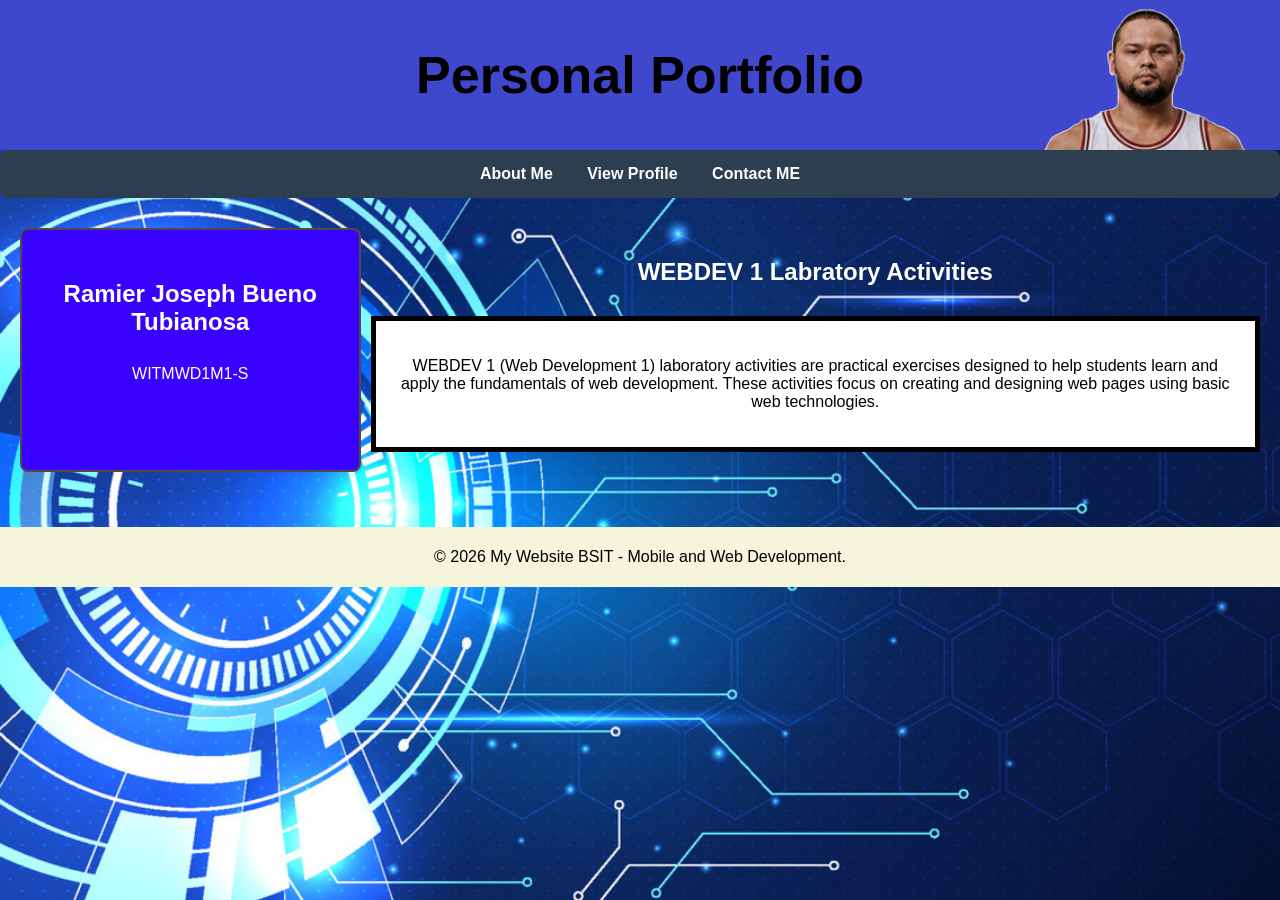
<file: index.html>
<!DOCTYPE html>
<html lang="en">

<head>
    <meta charset="UTF-8">
    <meta name="viewport" content="width=device-width, initial-scale=1.0">
    <title>Personal Portfolio</title>
    <link rel="stylesheet" href="Homepage.css">
</head>

<body>

    <header>
        <h1>Personal Portfolio</h1>
    </header>
<center>
    <nav>
        <a href="profile.html">About Me</a>
        <a href="Personal Data.html">View Profile</a>
        <a href="Contact.html">Contact ME</a>
    </nav>
</center>
    <div class="container">

        <aside class="sidebar">
            <center><h2>Ramier Joseph Bueno Tubianosa</h2></center>
            <center><p>WITMWD1M1-S</p></center>
        </aside>

        <main class="content">
           <center><h2>WEBDEV 1 Labratory Activities</h2></center> 

            <div class="box">
                <p><justify><center>
                    WEBDEV 1 (Web Development 1) laboratory activities are practical exercises designed to help students learn and apply the fundamentals of web development. These activities focus on creating and designing web pages using basic web technologies.
                </justify></center></p>
    

        </main>

    </div>

    <footer>
        <p>&copy; 2026 My Website BSIT - Mobile and Web Development.</p>
    </footer>

</body>
</html>
</file>
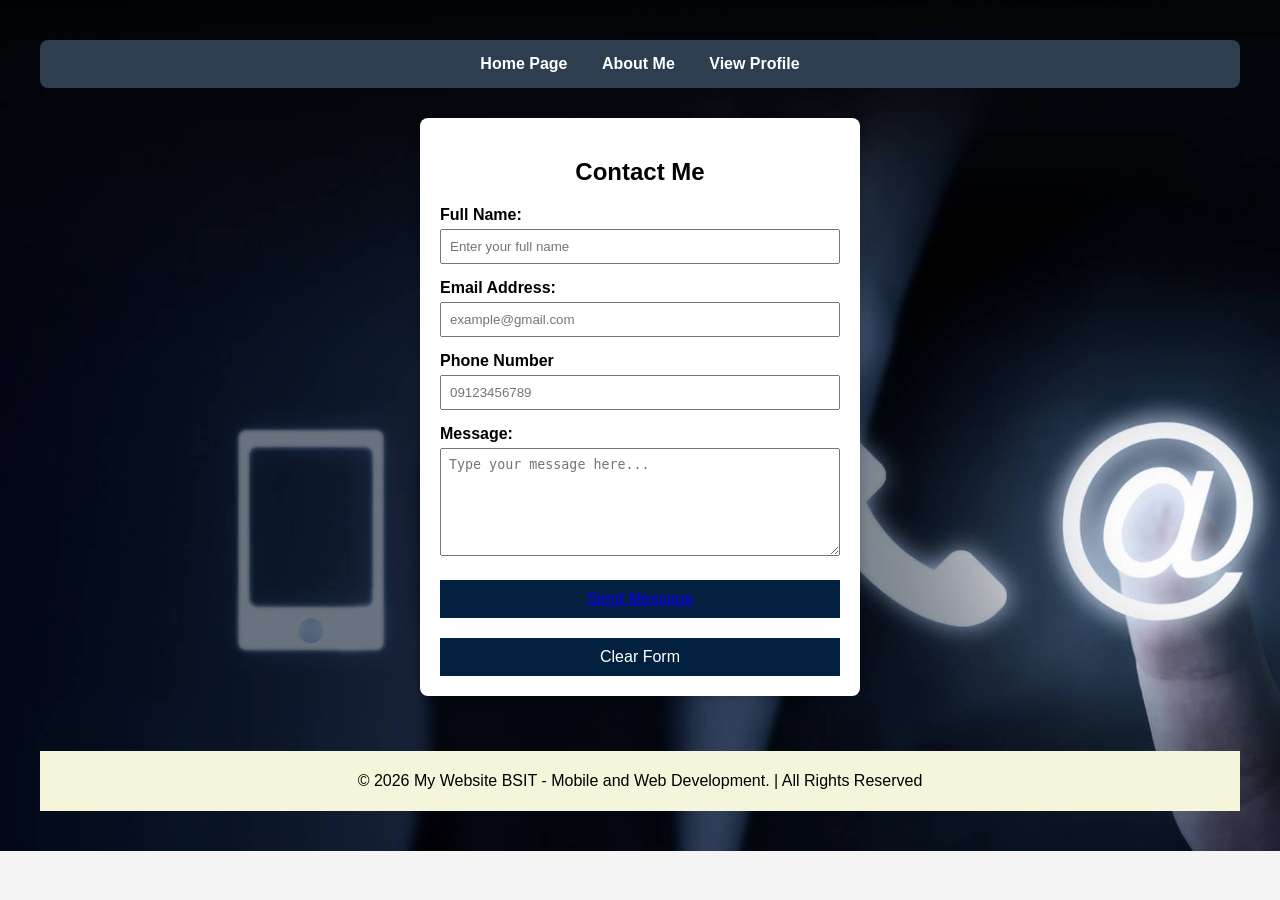
<file: Contact.html>
<!DOCTYPE html>
<html lang="en">
<head>
    <meta charset="UTF-8">
    <meta name="viewport" content="width=device-width, initial-scale=1.0">
    <title>Contact Me</title>

    <style>
        body {
            font-family: Arial, sans-serif;
            background-image: url("Contact.jpg");
            background-repeat: no-repeat;
            background-size: cover;                               
            background-color: #f4f4f4;
            margin: 40px;
        }
     
nav {
    background-color: #2c3e50;
    text-align: center;
    padding: 15px;
    border-radius: 8px;
    margin-bottom: 30px;
}
nav a {
    color: #ffffff;
    text-decoration: none;
    margin: 0 15px;
    font-weight: bold;
    transition: color 0.3s ease;
}
nav a:hover {
    color: #b98b0c;
}
.container {
            width: 400px;
            margin: auto;
            background: rgb(255, 255, 255);
            padding: 20px;
            border-radius: 8px;
            box-shadow: 0 0 10px rgba(0,0,0,0.2);
        }

        h2 {
            text-align: center;
        }

        label {
            display: block;
            margin-top: 15px;
            font-weight: bold;
        }

        input, textarea {
            width: 100%;
            padding: 8px;
            margin-top: 5px;
            box-sizing: border-box;
        }

        textarea {
            resize: vertical;
        }

        button {
            margin-top: 20px;
            width: 100%;
            padding: 10px;
            background-color: #02203f;
            color: white;
            border: none;
            cursor: pointer;
            font-size: 16px;
        }

        button:hover {
            background-color: #b37a00;
        }

        footer {
    background-color: beige;
    color: black;
    text-align: center;
    padding: 5px;
    margin-top: 5cap;
}
    </style>
</head>
     <nav>
        <a href="index.html">Home Page</a>
        <a href="profile.html">About Me</a>
        <a href="Personal Data.html">View Profile</a>
     </nav>
<body>

<div class="container">
    <h2>Contact Me</h2>

    <form action="#" method="post">

        <label for="name">Full Name:</label>
        <input type="text" id="fullname" name="fullname" placeholder="Enter your full name" required>

        <label for="email">Email Address:</label>
        <input type="email" id="email" name="email" placeholder="example@gmail.com" required>

        <label for="phone">Phone Number</label>
        <input type="tel" id="phone" name="phone" placeholder="09123456789" required>

        <label for="message">Message:</label>
        <textarea id="message" name="message" rows="6" placeholder="Type your message here..." required></textarea>

        <button type="submit"><a href="mailto:ramierjosephtubianosa@student.trimexcolleges.edu.ph">Send Message</a></button>
        <button type="reset">Clear Form</button>

    </form>
</div>

    <footer>
        <p>&copy; 2026 My Website BSIT - Mobile and Web Development. | All Rights Reserved</p>
    </footer>


</body>
</html>
</file>
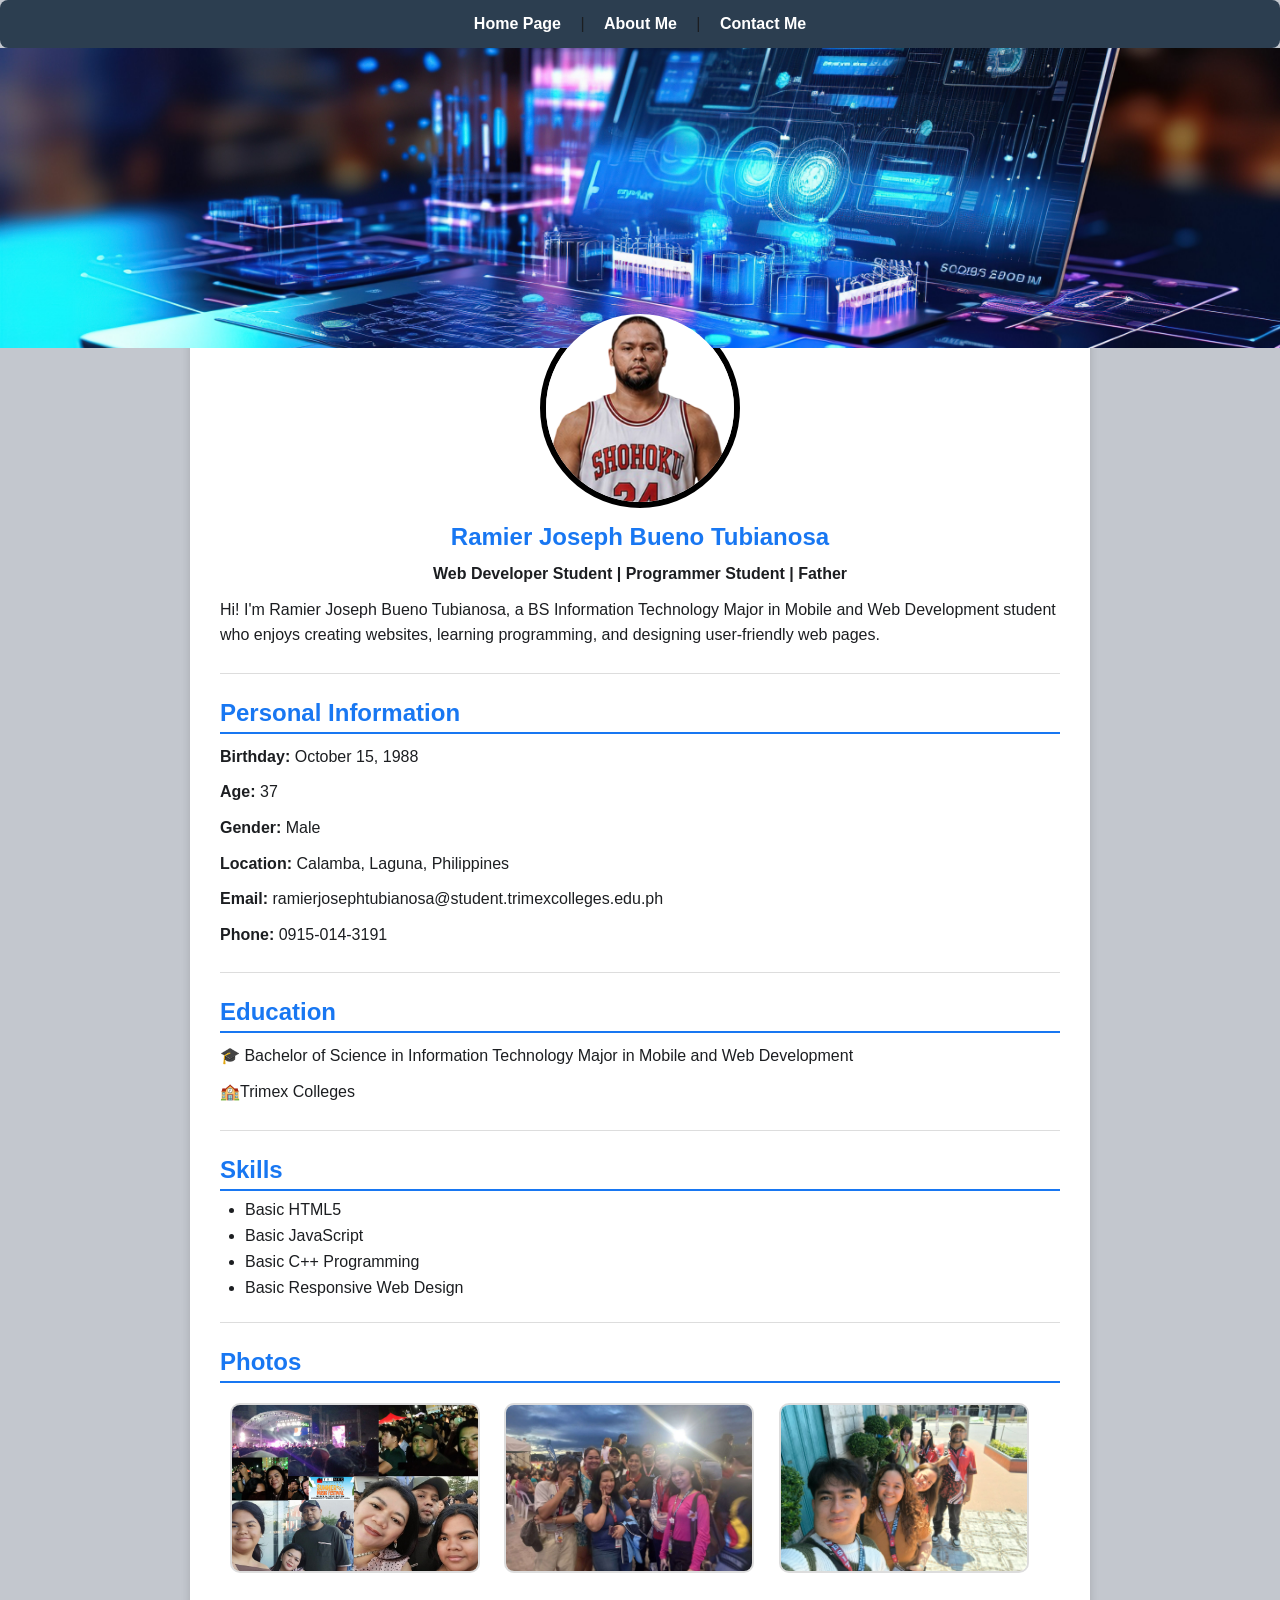
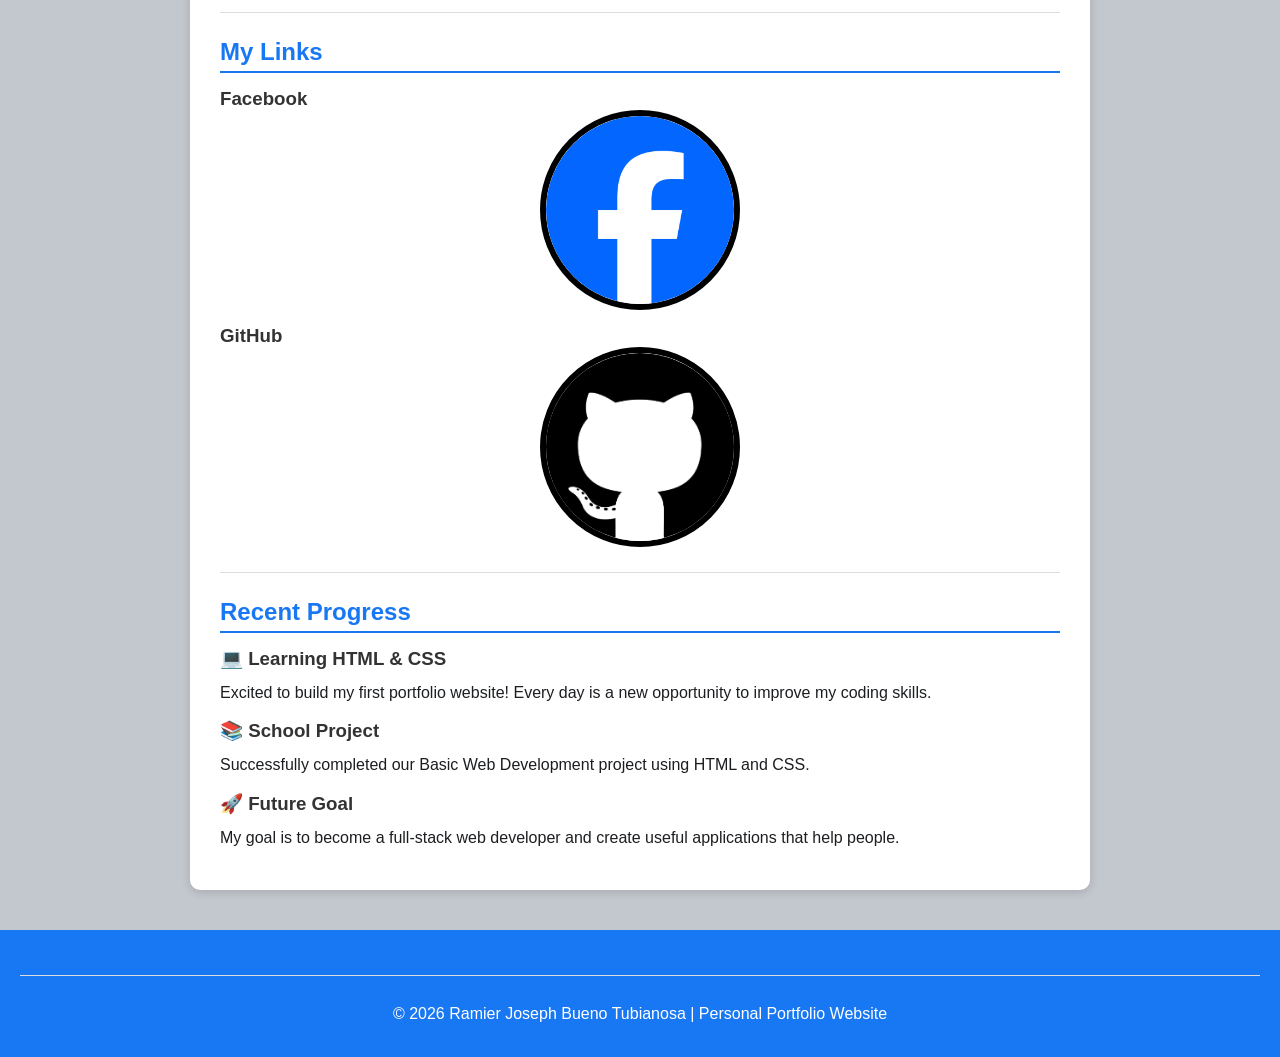
<file: Personal Data.html>
<!DOCTYPE html>
<html lang="en">
<head>
    <meta charset="UTF-8">
    <meta name="viewport" content="width=device-width, initial-scale=1.0">
    <title>My Profile</title>
    <link rel="stylesheet" href="Pd.css">
</head>
<body>

    <center>
        <nav>
            <a href="index.html">Home Page</a> |
            <a href="profile.html">About Me</a> |
            <a href="Contact.html">Contact Me</a>
        </nav>
    </center>

    <!-- Cover Photo -->
    <header>
        <img src="cover.jpg" alt="Cover Photo" width="100%" height="300">
    </header>

    <main>

        <!-- Profile Information -->
        <section>

            <img src="Me2.png" alt="Profile Picture" width="180">

            <h1>Ramier Joseph Bueno Tubianosa</h1>

            <center>
                <p><strong>Web Developer Student | Programmer Student | Father</strong></p>
            </center>

            <p>
                Hi! I'm Ramier Joseph Bueno Tubianosa, a BS Information Technology
                Major in Mobile and Web Development student who enjoys creating
                websites, learning programming, and designing user-friendly web pages.
            </p>

            <hr>

            <h2>Personal Information</h2>

            <p><strong>Birthday:</strong> October 15, 1988</p>
            <p><strong>Age:</strong> 37</p>
            <p><strong>Gender:</strong> Male</p>
            <p><strong>Location:</strong> Calamba, Laguna, Philippines</p>
            <p><strong>Email:</strong> ramierjosephtubianosa@student.trimexcolleges.edu.ph</p>
            <p><strong>Phone:</strong> 0915-014-3191</p>

            <hr>

            <h2>Education</h2>

            <p>🎓 Bachelor of Science in Information Technology Major in Mobile and Web Development</p>
            <p>🏫Trimex Colleges</p>

            <hr>

            <h2>Skills</h2>

            <ul>
                <li>Basic HTML5</li>
                <li>Basic JavaScript</li>
                <li>Basic C++ Programming</li>
                <li>Basic Responsive Web Design</li>
            </ul>

            <hr>

            <h2>Photos</h2>

            <img src="Festival.jpg" alt="Trimex Music Festival" width="250">
            <img src="buklod.jpg" alt="Buklod 2025" width="250">
            <img src="M3.jpg" alt="Classmates" width="250">

            <hr>

            <h2>My Links</h2>

            <div class="container">

                <div class="grid-item">
                    <h3>Facebook</h3>
                    <figure>
                        <a href="https://www.facebook.com/arjay.bueno.tubianosa/" target="_blank">
                            <img src="fb.png" alt="Facebook" width="100" height="100">
                        </a>
                    </figure>
                </div>

                <div class="grid-item">
                    <h3>GitHub</h3>
                    <figure>
                        <a href="https://github.com/ramierjosephtubianosa-hub" target="_blank">
                            <img src="github.png" alt="GitHub" width="100" height="100">
                        </a>
                    </figure>
                </div>

            </div>

            <hr>

            <h2>Recent Progress</h2>

            <h3>💻 Learning HTML & CSS</h3>
            <p>
                Excited to build my first portfolio website! Every day is a new
                opportunity to improve my coding skills.
            </p>

            <h3>📚 School Project</h3>
            <p>
                Successfully completed our Basic Web Development project using HTML and CSS.
            </p>

            <h3>🚀 Future Goal</h3>
            <p>
                My goal is to become a full-stack web developer and create useful
                applications that help people.
            </p>

        </section>

    </main>

    <footer>
        <hr>
        <p>&copy; 2026 Ramier Joseph Bueno Tubianosa | Personal Portfolio Website</p>
    </footer>

</body>
</html>
</file>
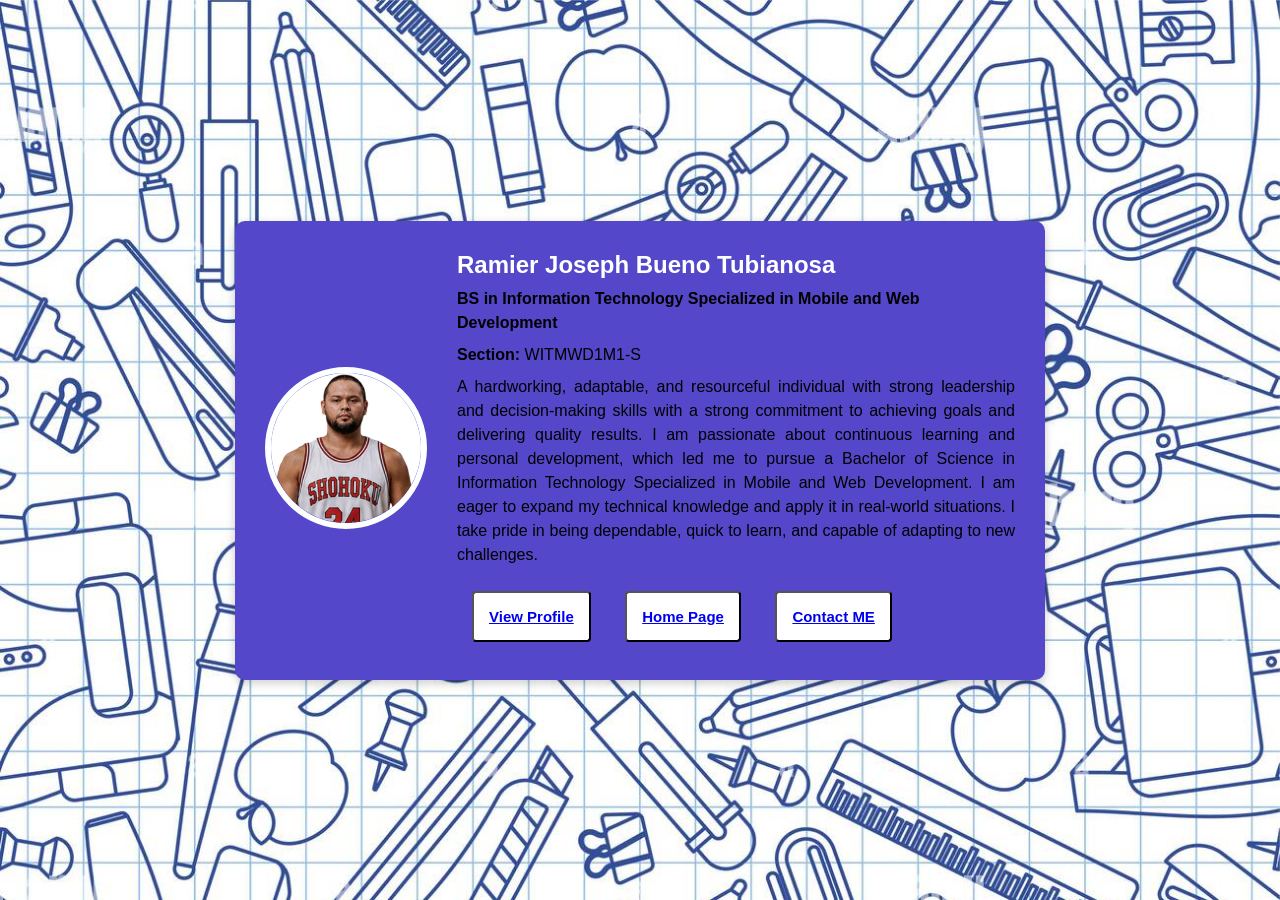
<file: profile.html>
<!DOCTYPE html>
<html lang="en">
<head>
    <meta charset="UTF-8">
    <meta name="viewport" content="width=device-width, initial-scale=1.0">
    <title>Student Profile Card</title>
    <link rel="stylesheet" href="Pf.css">
</head>

<body>

    <div class="profile-card">

        <div class="profile-image">
            <img src="Me2.png" alt="Student Photo">
        </div>

        <div class="profile-info">
            <h2>Ramier Joseph Bueno Tubianosa</h2>

            <p><strong>BS in Information Technology Specialized in Mobile and Web Development</strong></p>
            <p><strong>Section:</strong> WITMWD1M1-S</p>

            <p class="description">
                A hardworking, adaptable, and resourceful individual with strong leadership and decision-making skills with a strong commitment to achieving goals and delivering quality results. I am passionate about continuous learning and personal development, which led me to pursue a Bachelor of Science in Information Technology Specialized in Mobile and Web Development. I am eager to expand my technical knowledge and apply it in real-world situations. I take pride in being dependable, quick to learn, and capable of adapting to new challenges.
<br></br>
            <button><a href="Personal Data.html">View Profile</a></button>
            <button><a href="index.html">Home Page</a></button>
            <button><a href="Contact.html">Contact ME</a></button>
        </div>

    </div>

</body>
</html>
</file>
<file: Homepage.css>
body {
    font-family: Arial, sans-serif;
    margin: 0;
    background-color: aquamarine;
    background-image: url("background.jpg");
    background-repeat: no-repeat;
    background-size: cover;
}

header {
    background-color: beige;
    background-image: url("Me.png");
    background-size: cover;
    color: black;
    font-size: 26px;
    text-align: center;
    padding: 10px;
}

h2{
    color: rgb(255, 255, 255);
    font-size: 24px;
    text-align: center;
    padding: 10px;
}

nav {
    background-color: #2c3e50;
    padding: 15px;
    border-radius: 8px;
    margin-bottom: 30px;
}
nav a {
    color: #ffffff;
    text-decoration: none;
    margin: 0 15px;
    font-weight: bold;
    transition: color 0.3s ease;
}
nav a:hover {
    color: #b98b0c;
}

.container {
    display: flex;
    margin: 20px;
}

.sidebar {
    width: 25%;
    background-color: rgb(57, 2, 255);
    padding: 20px;
    border-radius: 8px;
     border: 2px solid rgb(83, 71, 71);
    margin-right: 10px;
    color: white;
}

.content {
    width: 75%;
}

.box {
    background-color: white;
    border: 5px solid black;
    padding: 20px;
    margin: 20px 0;
}

footer {
    background-color: beige;
    color: black;
    text-align: center;
    padding: 5px;
    margin-top: 5cap;
}
</file>
<file: Pd.css>
*{
    margin:0;
    padding:0;
    box-sizing:border-box;
    font-family: Arial, Helvetica, sans-serif;
}

body{
    background:#c3c7ce;
    color:#1c1e21;
}

nav{
    background:#1877f2;
}

nav ul{
    list-style:none;
    justify-content:center;
 }

nav ul li a{
    color:white;
    text-decoration:none;
    font-weight:bold;
    transition:0.3s;
}

nav ul li a:hover{
    color:#caa80f;
}

header img{
    width:100%;
    height:300px;
    object-fit:cover;
    display:block;
}

section{
    width:80%;
    max-width:900px;
    margin:-70px auto 40px;
    background:white;
    border-radius:10px;
    box-shadow:0 2px 10px rgba(0,0,0,.15);
    padding:30px;
}

section img:first-of-type{
    width:200px;
    height:200px;
    border-radius:50%;
    border:6px solid rgb(0, 0, 0);
    display:block;
    margin:auto;
    object-fit:cover;
}

nav {
    background-color: #2c3e50;
    padding: 15px;
    border-radius: 8px;
}
nav a {
    color: #ffffff;
    text-decoration: none;
    margin: 0 15px;
    font-weight: bold;
    transition: color 0.3s ease;
}
nav a:hover {
    color: #b98b0c;
}

h1{
    text-align:center;
    margin-top:15px;
    color:#1877f2;
}

h2{
    color:#1877f2;
    margin-top:25px;
    margin-bottom:10px;
    border-bottom:2px solid #1877f2;
    padding-bottom:5px;
}

h3{
    margin-top:15px;
    color:#333;
}

p{
    margin:10px 0;
    line-height:1.6;
}

section ul{
    margin-left:25px;
    margin-top:10px;
}

section ul li{
    margin-bottom:8px;
}

/* Photo Gallery */
section img:not(:first-of-type){
    width:250px;
    height:170px;
    object-fit:cover;
    border-radius:10px;
    margin:10px;
    border:2px solid #ddd;
    transition:0.3s;
}

section img:not(:first-of-type):hover{
    transform:scale(1.05);
    border-color:#1877f2;
}

hr{
    margin:25px 0;
    border:none;
    border-top:1px solid #ddd;
}

footer{
    text-align:center;
    background:#1877f2;
    color:white;
    padding:20px;
    margin-top:20px;
}


@media (max-width:768px){

    nav ul{
        flex-direction:column;
        gap:15px;
        text-align:center;
    }

    section{
        width:95%;
        margin-top:-50px;
    }

    section img:not(:first-of-type){
        width:100%;
        height:auto;
        margin:10px 0;
    }

    section img:first-of-type{
        width:150px;
        height:150px;
    }
}
</file>
<file: Pf.css>
/* Page Styling */
body{
    margin:0;
    padding:0;
    font-family: Arial, Helvetica, sans-serif;
    background:#f2f2f2;
    background-image: url("backgroundPf.jpg");
    background-repeat: no-repeat;
    background-size: cover;
    display:flex;
    justify-content:center;
    align-items:center;
    height:100vh;
}
nav {
    background-color: #0f1b88;
    padding: 15px;
    border-radius: 8px;
    margin-bottom: 30px;
}
nav a {
    color: #ffffff;
    text-decoration: none;
    margin: 0 15px;
    font-weight: bold;
    transition: color 0.3s ease;
}
nav a:hover {
    color: #b98b0c;
}

.profile-card{
    display:flex;
    align-items:center;
    gap:30px;
    width:750px;
    background:rgb(84, 71, 201);
    padding:30px;
    border-radius:10px;
    box-shadow:0 3px 10px rgba(0,0,0,0.2);
}

.profile-image img{
    width:150px;
    height:150px;
    border-radius:50%;
    object-fit:cover;
    border:6px solid #fdfeff;
}

.profile-info{
    flex:1;
}

.profile-info h2{
    margin:0;
    color:#ffffff;
}

.profile-info p{
    margin:8px 0;
    line-height:1.5;
    color:#000000;
}

.description{
    text-align:justify;
    }

button{
    margin-top:10px;
    padding:10px 18px;
    background-color: #ffffff;
    padding: 15px;
    border-radius: 8px;
    margin-bottom: 30px;
    border-radius:4px;
    cursor:pointer;
    font-size:15px;
    color: #ffffff;
    text-decoration: none;
    margin: 0 15px;
    font-weight: bold;
    transition: color 0.3s ease;
}

button:hover{
    background:#bd9c0d;
}

@media (max-width: 768px){
    .profile-card{
        flex-direction:column;
        width:90%;
    }

    .description{
        text-align:center;
    }
}
</file>
